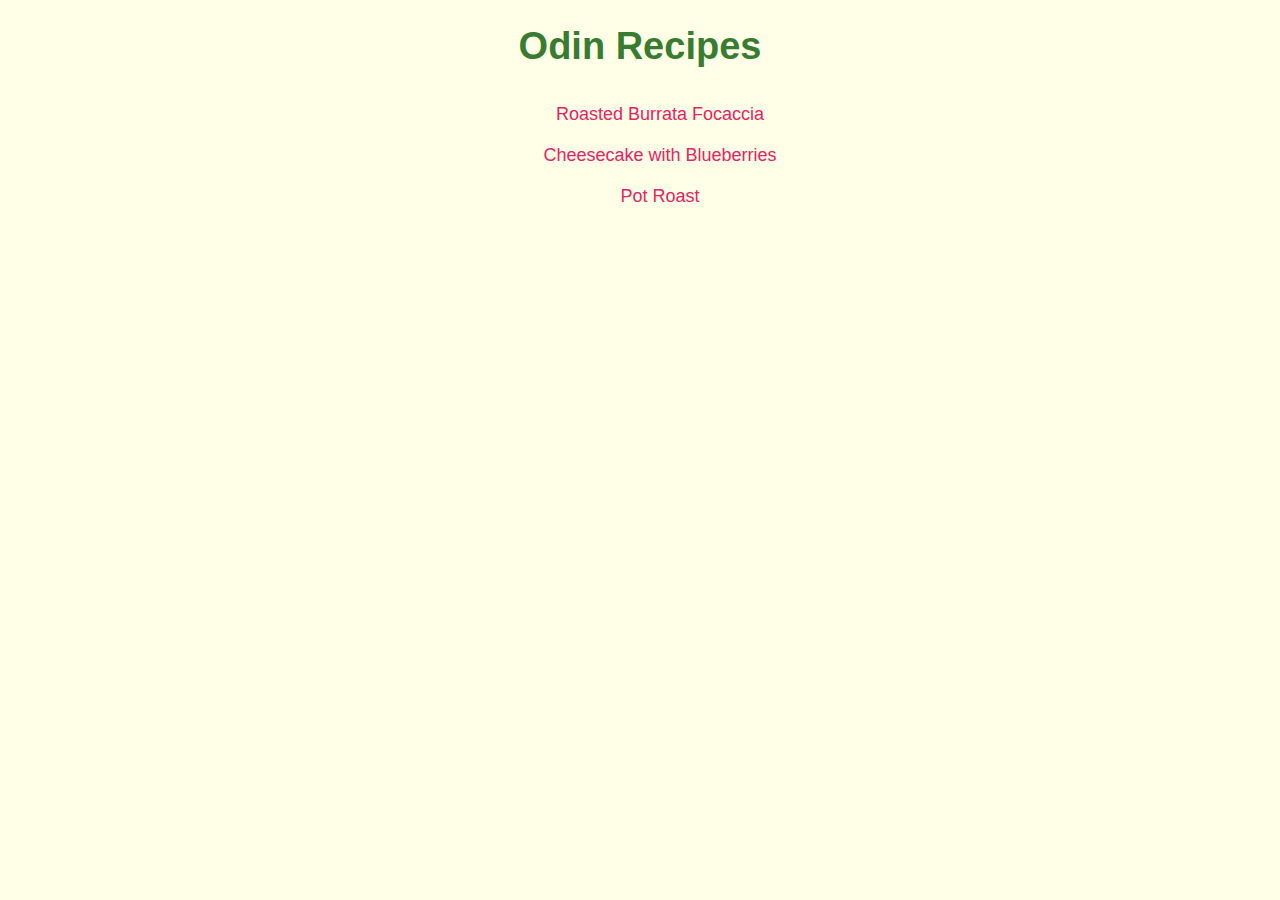
<file: index.html>
<!DOCTYPE html>
<html lang="en">
<head>
    <meta charset="UTF-8">
    <meta http-equiv="X-UA-Compatible" content="IE=edge">
    <meta name="viewport" content="width=device-width, initial-scale=1.0">
    <title>Odin Recipes</title>
    <link rel="stylesheet" href="styles.css">
</head>
<body>
    <h1>Odin Recipes</h1>
    <ul>
        <li><a href="recipes/Burrata.html">Roasted Burrata Focaccia</a></li>
        <li><a href="recipes/Cheesecake with Blueberries.html">Cheesecake with Blueberries</a></li>
        <li><a href="recipes/Pot Roast.html">Pot Roast</a></li>
    </ul>
    
</body>
</html>
</file>
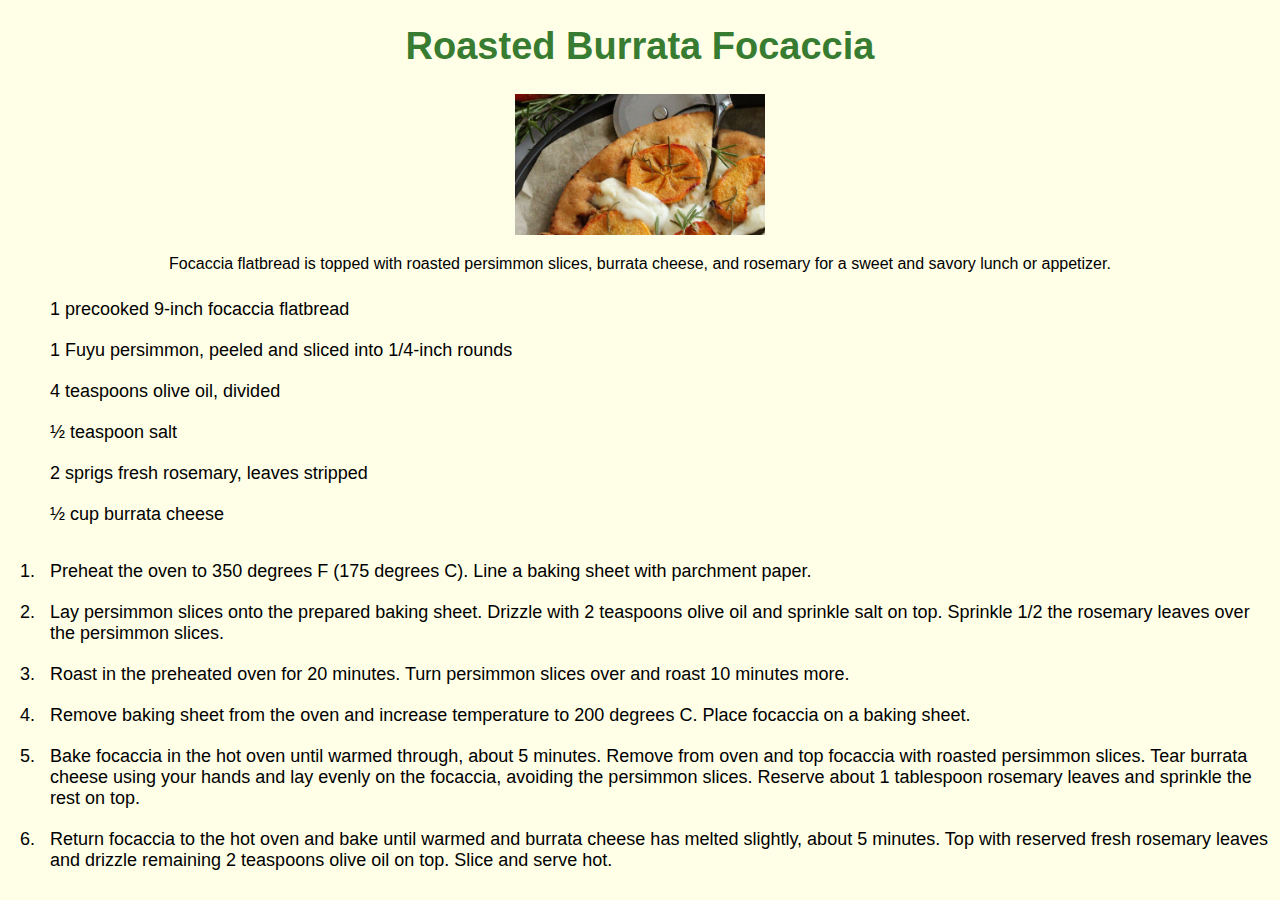
<file: recipes/Burrata.html>
<!DOCTYPE html>
<html lang="en">
<head>
    <meta charset="UTF-8">
    <meta http-equiv="X-UA-Compatible" content="IE=edge">
    <meta name="viewport" content="width=device-width, initial-scale=1.0">
    <title>Roasted Burrata Focaccia</title>
    <link rel="stylesheet" href="../styles.css">
</head>
<body>
    <h1>Roasted Burrata Focaccia</h1>
    <img src="../img/image1" alt="Roasted Burrata Focaccia">
    <p>Focaccia flatbread is topped with roasted persimmon slices, burrata cheese, and rosemary for a sweet and savory lunch or appetizer.</p>
    <ul class="align-left">
        <li>1 precooked 9-inch focaccia flatbread</li>
        <li>1 Fuyu persimmon, peeled and sliced into 1/4-inch rounds</li>
        <li>4 teaspoons olive oil, divided</li>
        <li>½ teaspoon salt</li>
        <li>2 sprigs fresh rosemary, leaves stripped</li>
        <li>½ cup burrata cheese</li>
    </ul>
    <ol class="align-left">
        <li>Preheat the oven to 350 degrees F (175 degrees C). Line a baking sheet with parchment paper.</li>
        <li>Lay persimmon slices onto the prepared baking sheet. Drizzle with 2 teaspoons olive oil and sprinkle salt on top. Sprinkle 1/2 the rosemary leaves over the persimmon slices.</li>
        <li>Roast in the preheated oven for 20 minutes. Turn persimmon slices over and roast 10 minutes more.</li>
        <li>Remove baking sheet from the oven and increase temperature to 200 degrees C. Place focaccia on a baking sheet.</li>
        <li>Bake focaccia in the hot oven until warmed through, about 5 minutes. Remove from oven and top focaccia with roasted persimmon slices. Tear burrata cheese using your hands and lay evenly on the focaccia, avoiding the persimmon slices. Reserve about 1 tablespoon rosemary leaves and sprinkle the rest on top.</li>
        <li>Return focaccia to the hot oven and bake until warmed and burrata cheese has melted slightly, about 5 minutes. Top with reserved fresh rosemary leaves and drizzle remaining 2 teaspoons olive oil on top. Slice and serve hot.</li>
    </ol>
</body>
</html>
</file>
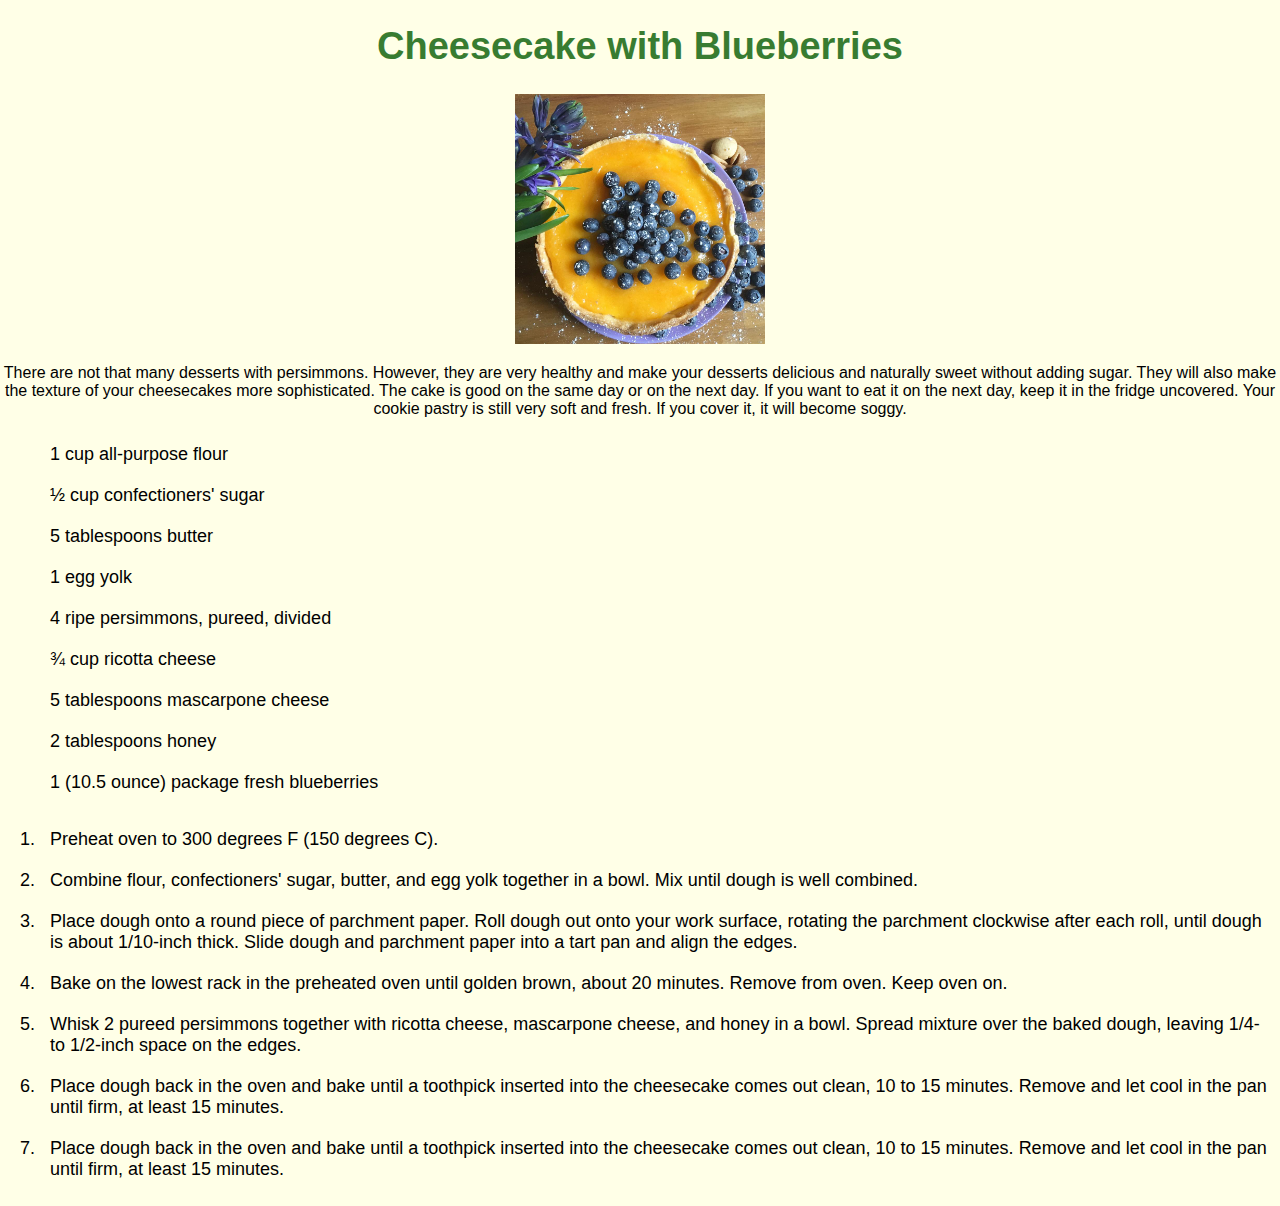
<file: recipes/Cheesecake with Blueberries.html>
<!DOCTYPE html>
<html lang="en">
<head>
    <meta charset="UTF-8">
    <meta http-equiv="X-UA-Compatible" content="IE=edge">
    <meta name="viewport" content="width=device-width, initial-scale=1.0">
    <title>Cheesecake with Blueberries</title>
    <link rel="stylesheet" href="../styles.css">
</head>
<body>
    <h1>Cheesecake with Blueberries</h1>
    <img src="../img/image2.jpeg" alt="Cheesecake with Blueberries">
    <p>There are not that many desserts with persimmons. However, they are very healthy and make your desserts delicious and naturally sweet without adding sugar. They will also make the texture of your cheesecakes more sophisticated. The cake is good on the same day or on the next day. If you want to eat it on the next day, keep it in the fridge uncovered. Your cookie pastry is still very soft and fresh. If you cover it, it will become soggy.</p>
    <ul class="align-left">
        <li>1 cup all-purpose flour</li>
        <li>½ cup confectioners' sugar</li>
        <li>5 tablespoons butter</li>
        <li>1 egg yolk</li>
        <li>4 ripe persimmons, pureed, divided</li>
        <li>¾ cup ricotta cheese</li>
        <li>5 tablespoons mascarpone cheese</li>
        <li>2 tablespoons honey</li>
        <li>1 (10.5 ounce) package fresh blueberries</li>
    </ul>
    <ol class="align-left">
        <li>Preheat oven to 300 degrees F (150 degrees C).</li>
        <li>Combine flour, confectioners' sugar, butter, and egg yolk together in a bowl. Mix until dough is well combined.</li>
        <li>Place dough onto a round piece of parchment paper. Roll dough out onto your work surface, rotating the parchment clockwise after each roll, until dough is about 1/10-inch thick. Slide dough and parchment paper into a tart pan and align the edges.</li>
        <li>Bake on the lowest rack in the preheated oven until golden brown, about 20 minutes. Remove from oven. Keep oven on.</li>
        <li>Whisk 2 pureed persimmons together with ricotta cheese, mascarpone cheese, and honey in a bowl. Spread mixture over the baked dough, leaving 1/4- to 1/2-inch space on the edges.</li>
        <li>Place dough back in the oven and bake until a toothpick inserted into the cheesecake comes out clean, 10 to 15 minutes. Remove and let cool in the pan until firm, at least 15 minutes.</li>
        <li>Place dough back in the oven and bake until a toothpick inserted into the cheesecake comes out clean, 10 to 15 minutes. Remove and let cool in the pan until firm, at least 15 minutes.</li>
    </ol>
</body>
</html>
</file>
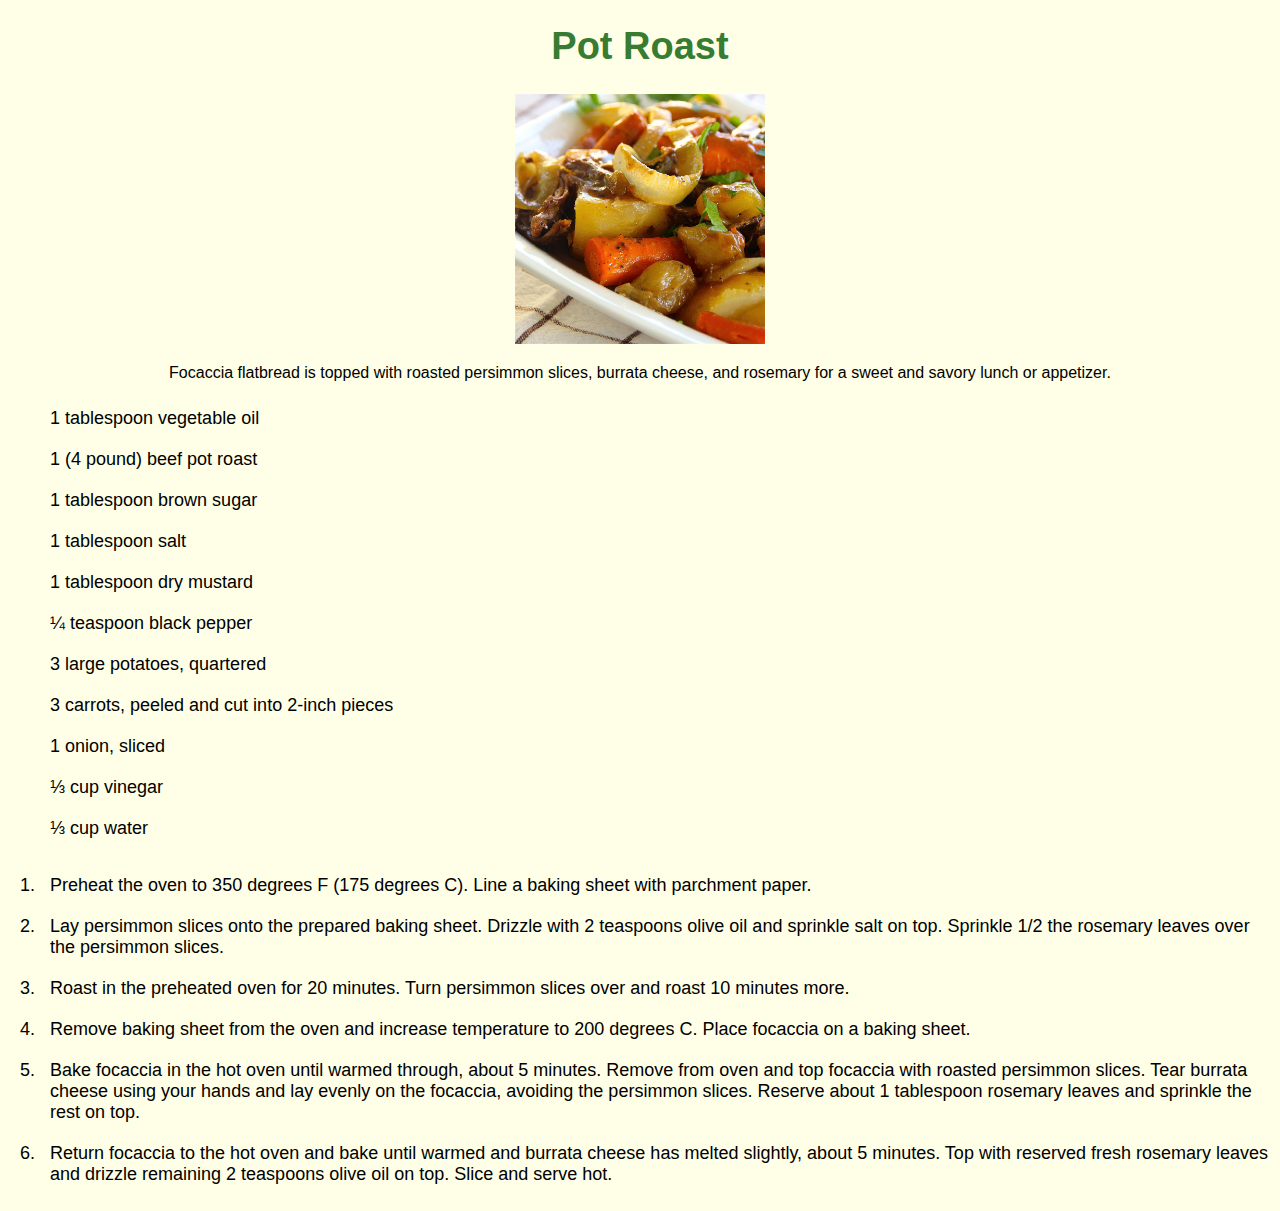
<file: recipes/Pot Roast.html>
<!DOCTYPE html>
<html lang="en">
<head>
    <meta charset="UTF-8">
    <meta http-equiv="X-UA-Compatible" content="IE=edge">
    <meta name="viewport" content="width=device-width, initial-scale=1.0">
    <title>Pot Roast</title>
    <link rel="stylesheet" href="../styles.css">
</head>
<body>
    <h1>Pot Roast</h1>
    <img src="../img/image3.jpeg" alt="Pot Roast">
    <p>Focaccia flatbread is topped with roasted persimmon slices, burrata cheese, and rosemary for a sweet and savory lunch or appetizer.</p>
    <ul class="align-left">
        <li>1 tablespoon vegetable oil</li>
        <li>1 (4 pound) beef pot roast</li>
        <li>1 tablespoon brown sugar</li>
        <li>1 tablespoon salt</li>
        <li>1 tablespoon dry mustard</li>
        <li>¼ teaspoon black pepper</li>
        <li>3 large potatoes, quartered</li>
        <li>3 carrots, peeled and cut into 2-inch pieces</li>
        <li>1 onion, sliced</li>
        <li>⅓ cup vinegar</li>
        <li>⅓ cup water</li>
    </ul>
    <ol class="align-left">
        <li>Preheat the oven to 350 degrees F (175 degrees C). Line a baking sheet with parchment paper.</li>
        <li>Lay persimmon slices onto the prepared baking sheet. Drizzle with 2 teaspoons olive oil and sprinkle salt on top. Sprinkle 1/2 the rosemary leaves over the persimmon slices.</li>
        <li>Roast in the preheated oven for 20 minutes. Turn persimmon slices over and roast 10 minutes more.</li>
        <li>Remove baking sheet from the oven and increase temperature to 200 degrees C. Place focaccia on a baking sheet.</li>
        <li>Bake focaccia in the hot oven until warmed through, about 5 minutes. Remove from oven and top focaccia with roasted persimmon slices. Tear burrata cheese using your hands and lay evenly on the focaccia, avoiding the persimmon slices. Reserve about 1 tablespoon rosemary leaves and sprinkle the rest on top.</li>
        <li>Return focaccia to the hot oven and bake until warmed and burrata cheese has melted slightly, about 5 minutes. Top with reserved fresh rosemary leaves and drizzle remaining 2 teaspoons olive oil on top. Slice and serve hot.</li>
    </ol>
</body>
</html>
</file>
<file: styles.css>
body {
    background-color: rgb(255, 255, 231);
    margin: 0 auto;
    font-family: Arial, 'sans serif';
    text-align: center;
}

h1 {
    color: rgb(56, 124, 49);
    font-size: 38px;
}

a {
    text-decoration: none;
    color: rgb(230, 35, 100);
}

ul {
    list-style-type: none;
}

li {
    font-size: 18px;
    padding: 10px;
}

img {
    width: 250px;
    height: auto;
}

.align-left {
    text-align: left;
}
</file>
